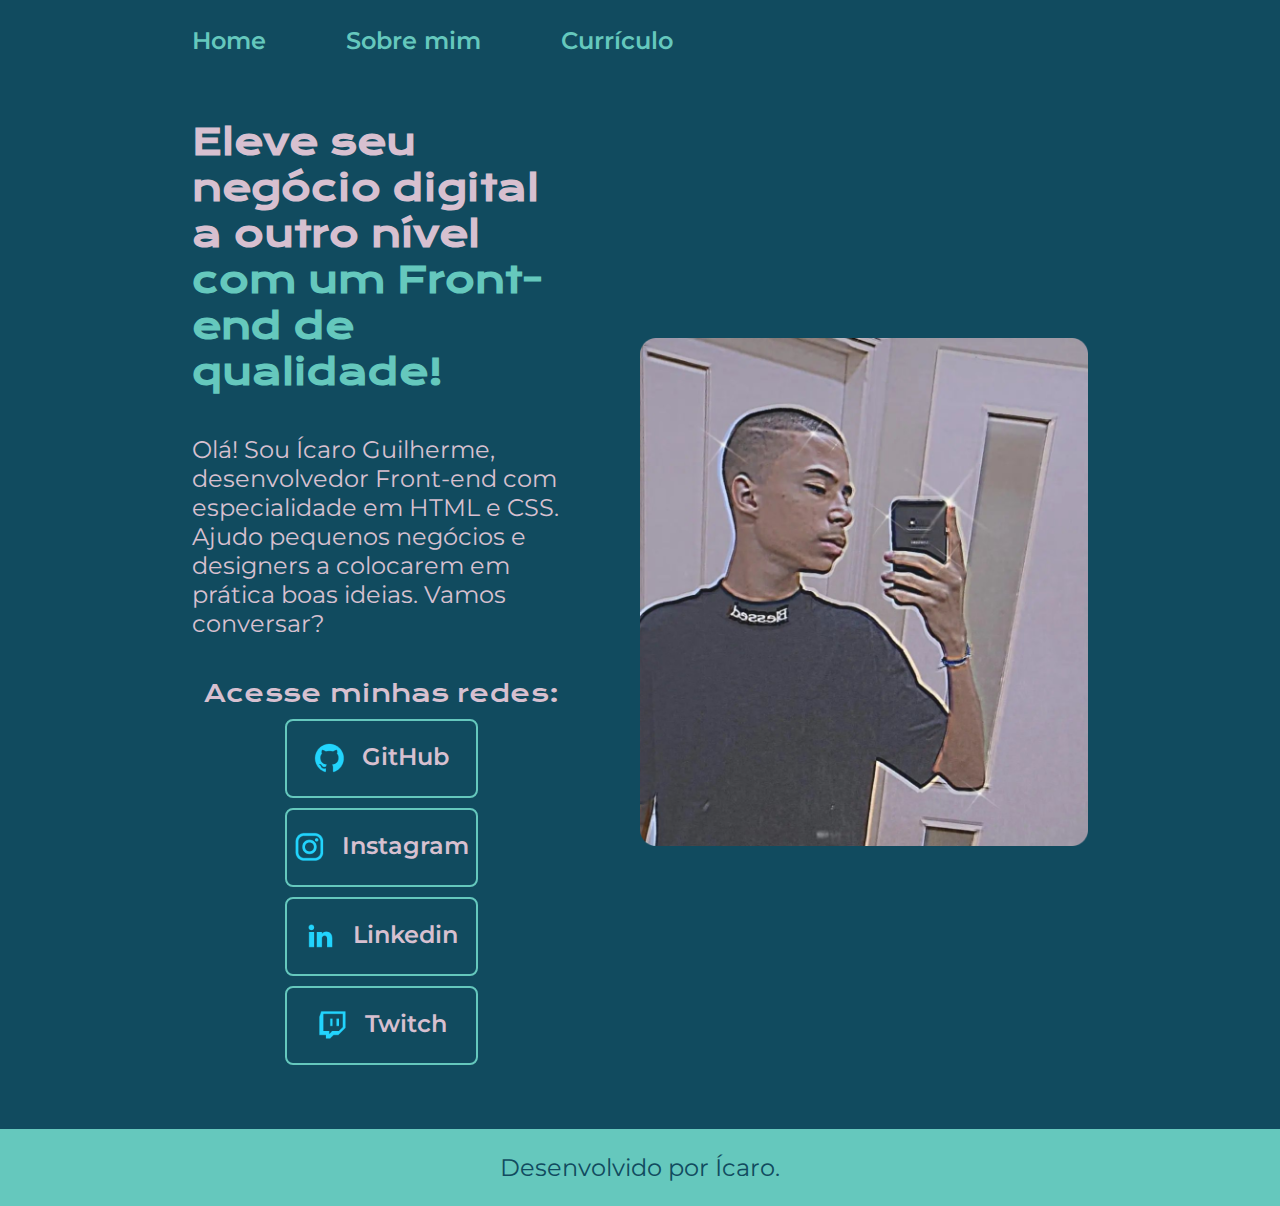
<file: index.html>
<!DOCTYPE html>
<html lang="pt-br">
<head>
    <meta charset="UTF-8">
    <meta http-equiv="X-UA-Compatible" content="IE=edge">
    <meta name="viewport" content="width=device-width, initial-scale=1.0">
    <title>Portifolio</title>
    <link rel="stylesheet" href="./style/style.css">
</head>
<body>
    <header class="cabecalho">
        <nav class="cabecalho__menu">
            <a class="cabecalho__menu__link" href="index.html">Home</a>
            <a class="cabecalho__menu__link" href="about.html">Sobre mim</a>
            <a class="cabecalho__menu__link" href="curriculo.html">Currículo</a>
        </nav>
    </header>
    <main class="apresentacao">
        <section class="apresentacao__teste">
            <h1 class="apresentacao__teste__titulo">Eleve seu negócio digital a outro nível <strong class="titulo-destaque">com um Front-end de qualidade!</strong></h1>
            <p class="apresentacao__teste__texto">Olá! Sou Ícaro Guilherme, desenvolvedor Front-end com especialidade em HTML e CSS. Ajudo pequenos negócios e designers a colocarem em prática boas ideias. Vamos conversar?</p>
            <div class="apresentacao__links">
                <h2 class="apresentacao__links__subtitulo">Acesse minhas redes:</h2>
                <a class="apresentacao__links__navegacao" href="https://github.com/GuilhermeUR2">
                    <img src="./assets/github.png">
                    GitHub
                </a>
                <a class="apresentacao__links__navegacao" href="https://instagram.com/guiiilherme_santanaa">
                    <img src="./assets/instagram.png">
                    Instagram 
                </a>
                <a class="apresentacao__links__navegacao" href="https://linkedin.com/in/ícaro-guilherme-96b31628a/">
                    <img src="./assets/linkedin.png">
                    Linkedin
                </a>
                <a class="apresentacao__links__navegacao" href="https://twitch.tv/guilherme_ur2">
                    <img src="./assets/twitch.png">
                    Twitch
                </a>
            </div>
        </section>
        <img class="apresentacao__imagem" src="./assets/imagem 1.png" alt="Foto do Ícaro programando">
    </main>
    <footer class="rodape">
        <p>Desenvolvido por Ícaro.</p>
    </footer>
</body>
</html
</file>
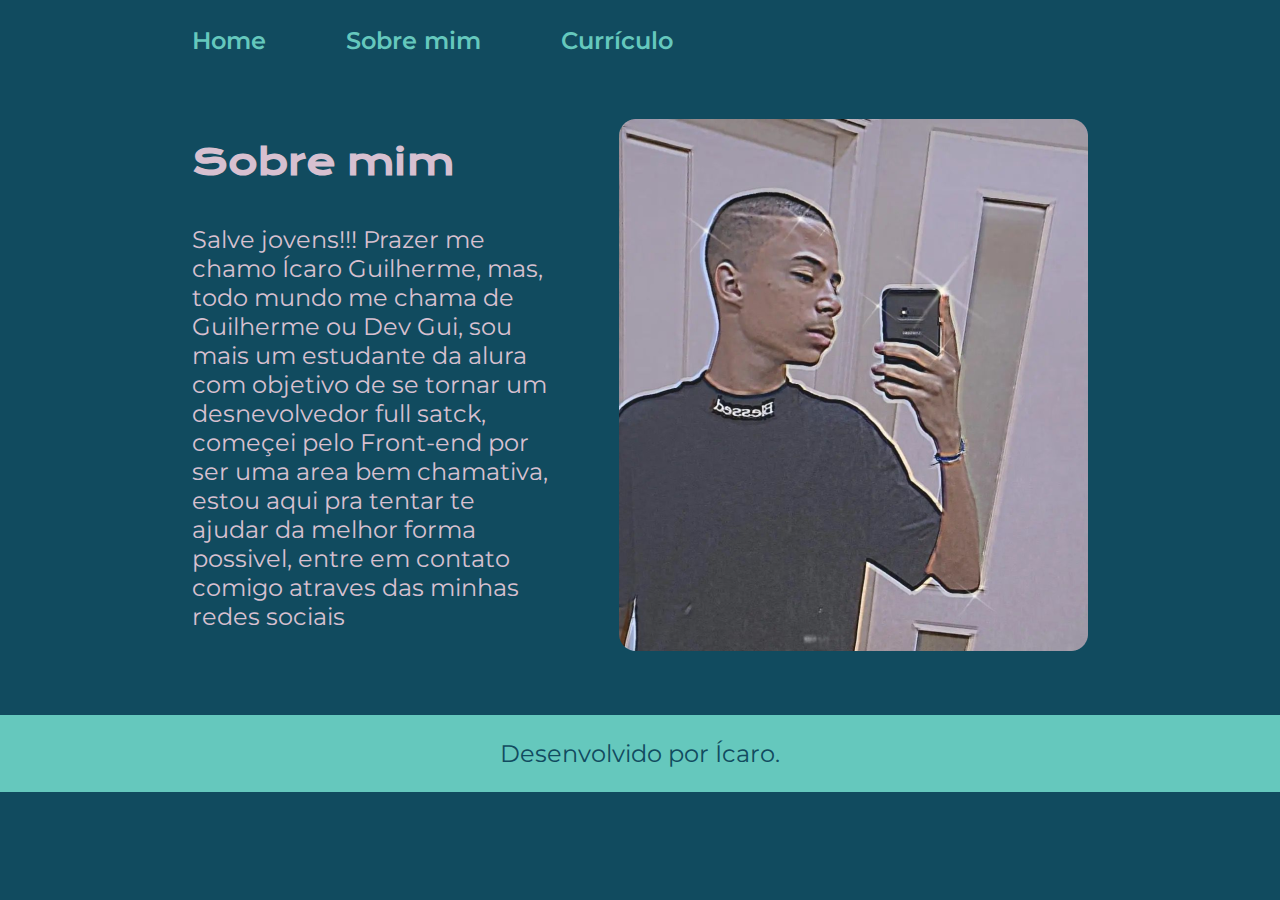
<file: about.html>
<!DOCTYPE html>
<html lang="pt-br">
<head>
    <meta charset="UTF-8">
    <meta http-equiv="X-UA-Compatible" content="IE=edge">
    <meta name="viewport" content="width=device-width, initial-scale=1.0">
    <title>Sobre mim</title>
    <link rel="stylesheet" href="./style/style.css">
</head>
<body>
    <header class="cabecalho">
        <nav class="cabecalho__menu">
            <a class="cabecalho__menu__link" href="index.html">Home</a>
            <a class="cabecalho__menu__link" href="about.html">Sobre mim</a>
            <a class="cabecalho__menu__link" href="curriculo.html">Currículo</a>
        </nav>
    </header>

    <main class="apresentacao">
        <section class="apresentacao__teste">
            <h1 class="apresentacao__teste__titulo">Sobre mim</h1>
            <p class="apresentacao__teste__texto">Salve jovens!!! Prazer me chamo Ícaro Guilherme, mas, todo mundo me chama de Guilherme ou Dev Gui, sou mais um estudante da alura com objetivo de se tornar um desnevolvedor full satck, começei pelo Front-end por ser uma area bem chamativa, estou aqui pra tentar te ajudar da melhor forma possivel, entre em contato comigo atraves das minhas redes sociais</p>
        </section>
        <img src="./assets/imagem 1.png" alt="Foto do Ícaro programando">
    </main>

    <footer class="rodape">
        <p>Desenvolvido por Ícaro.</p>
    </footer>

</body>
</html>
</file>
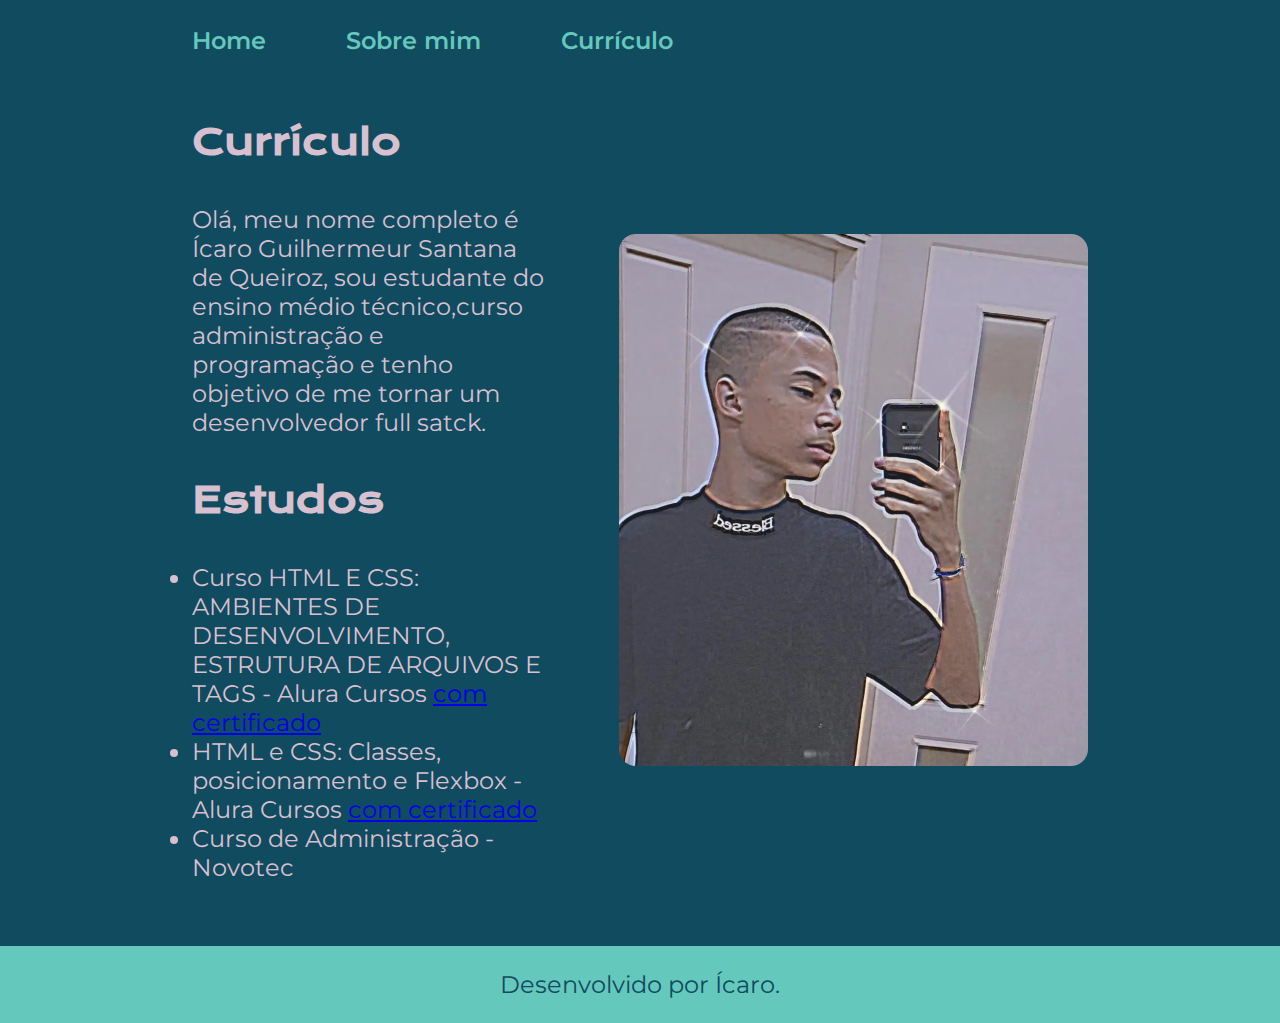
<file: curriculo.html>
<!DOCTYPE html>
<html lang="pt-br">
<head>
    <meta charset="UTF-8">
    <meta http-equiv="X-UA-Compatible" content="IE=edge">
    <meta name="viewport" content="width=device-width, initial-scale=1.0">
    <title>Currículo</title>
    <link rel="stylesheet" href="./style/style.css">
</head>

<body>
    <header class="cabecalho">
        <nav class="cabecalho__menu">
            <a class="cabecalho__menu__link" href="index.html">Home</a>
            <a class="cabecalho__menu__link" href="about.html">Sobre mim</a>
            <a class="cabecalho__menu__link" href="curriculo.html">Currículo</a>
        </nav>
    </header>

    <main class="apresentacao">
        <section class="apresentacao__teste">
            <h1 class="apresentacao__teste__titulo">Currículo</h1>
            <p class="apresentacao__teste__texto">
                Olá, meu nome completo é Ícaro Guilhermeur Santana de Queiroz, sou estudante do ensino médio técnico,curso administração e programação e tenho objetivo de me tornar um desenvolvedor full satck.
            </p>
            <h2 class="apresentacao__teste__titulo">Estudos</h2>
            <div class="apresentacao__teste__texto">
            <ul class="apresentacao__teste__texto">
                <li>Curso HTML E CSS: AMBIENTES DE DESENVOLVIMENTO, ESTRUTURA DE ARQUIVOS E TAGS - Alura Cursos <a href="https://cursos.alura.com.br/certificate/79393355-8f2d-4836-a411-03a684459cc3?lang=pt_BR">com certificado</a> </li>
                <li>HTML e CSS: Classes, posicionamento e Flexbox - Alura Cursos <a href="https://cursos.alura.com.br/certificate/c58275d3-cbf5-4c0f-9312-5ade74aab18f?lang=pt_BR">com certificado</a></li>
                <li>Curso de Administração - Novotec </li>
            </ul>
            </div>    
        </section>
        <img src="./assets/imagem 1.png" alt="Foto do Ícaro">
    </main>
    
    <footer class="rodape">
        <p>Desenvolvido por Ícaro.</p>
    </footer>

</body>
</html>
</file>
<file: style/style.css>
@import url('https://fonts.googleapis.com/css2?family=Krona+One&family=Montserrat:wght@400;600&display=swap');

:root {
    --cor-primaria: #114B5F;
    --cor-secundaria: #D7C0D0;
    --cor-terciaria: #65C8BD;
    --cor-hover: #272727;

    --fonte-primaria: 'Krona One', sans-serif;
    --fonte-secundaria: 'Montserrat', sans-serif;
}

* {
    margin: 0;
    padding: 0;
}

body {
    box-sizing: border-box;
    background-color: var(--cor-primaria);
    color: var(--cor-secundaria);
}

.cabecalho {
    padding: 2% 0% 0% 15%;
}

.cabecalho__menu {
    display: flex;
    gap: 80px;
}

.cabecalho__menu__link {
    font-family: var(--fonte-secundaria);
    font-size: 1.5rem;
    font-weight: 600;
    color: var(--cor-terciaria);
    text-decoration: none;
}

.apresentacao {
    padding: 5% 15%;
    display: flex;
    align-items: center;
    justify-content: space-between;
    gap: 70px;
}

.apresentacao__teste {
    width: 50%;
    display: flex;
    flex-direction: column;
    gap: 40px;
}

.apresentacao__teste__titulo {
    font-size: 2.25rem;
    font-family: var(--fonte-primaria);
}

.titulo-destaque {
    color: var(--cor-terciaria);
}

.apresentacao__teste__texto {
    font-size: 1.5rem;
    font-family: var(--fonte-secundaria);
}

.apresentacao__links {
    display: flex;
    flex-direction: column;
    justify-content: space-between;
    align-items: center;
    gap: 10px;
}

.apresentacao__links__subtitulo {
    font-family: var(--fonte-primaria);
    font-weight: 400;
    font-size: 1.5rem;
}

.apresentacao__links__navegacao {
    display: flex;
    justify-content: center;
    gap: 16px;
    border: 2px solid var(--cor-terciaria);
    width: 50%;
    text-align: center;
    border-radius: 8px;
    font-size: 1.5rem;
    font-weight: 600;
    padding: 21.5px 0px;
    text-decoration: none;
    color: var(--cor-secundaria);
    font-family: var(--fonte-secundaria);
}

.apresentacao__links__navegacao:hover {
    background-color: var(--cor-hover);
    font-size: 1.25rem;
    color: bisque;
    padding: 3%;
    border-radius: 16px;
} 

.apresentacao__imagem {
    width: 50%;
}

.rodape {
    color: var(--cor-primaria);
    background-color: var(--cor-terciaria);
    text-align: center;
    padding: 24px;
    font-family: var(--fonte-secundaria);
    font-size: 1.5rem;
    font-weight: 400;
}

@media (max-width: 1200px) {
   
    .cabecalho {
        padding: 10%;
    }

    .cabecalho__menu {
        justify-content: center;
    }

    .apresentacao {
        flex-direction: column-reverse;
        padding: 5%;
    }

    .apresentacao__teste {
        width: auto;
    }
}
</file>
